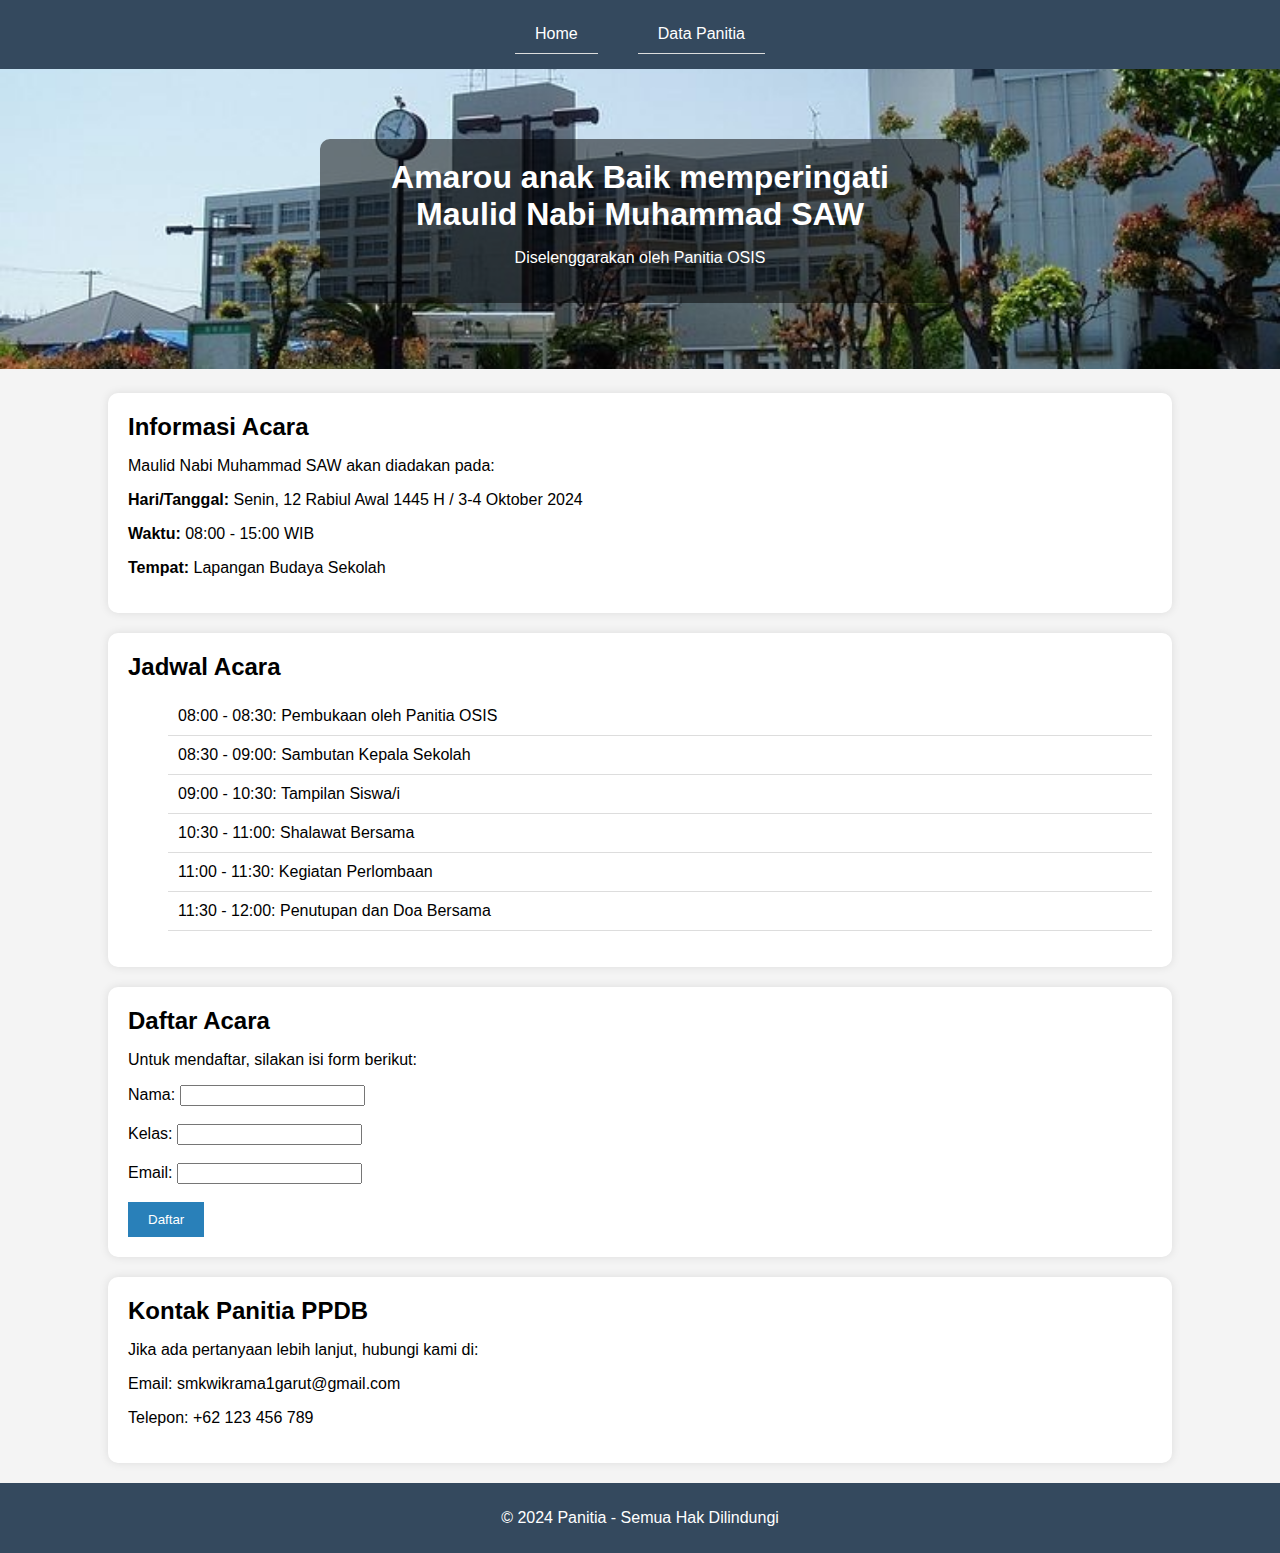
<file: index.html>
<!DOCTYPE html>
<html lang="id">
<head>
    <meta charset="UTF-8">
    <meta name="viewport" content="width=device-width, initial-scale=1.0">
    <title>Maulid Nabi Sekolah</title>
    <link rel="stylesheet" href="style.css">
</head>
<body>
    <!-- Navigation Bar -->
<nav id="navbar">
    <ul>
        <li><a href="index.html">Home</a></li> <!-- Link ke halaman utama -->
        <li><a href="datapanitia.html">Data Panitia</a></li> <!-- Link ke halaman Data Panitia -->
    </ul>
</nav>


    <!-- Header Section -->
    <header>
        <img src="asset/img/asset5.jpg" alt="Gambar Sekolah" class="header-img">
        <div class="header-content">
            <h1>Amarou anak Baik memperingati Maulid Nabi Muhammad SAW</h1>
            <p>Diselenggarakan oleh Panitia OSIS</p>
        </div>
    </header>

    <!-- Main Event Section -->
    <section id="main-event">
        <h2>Informasi Acara</h2>
        <p>Maulid Nabi Muhammad SAW akan diadakan pada:</p>
        <p><strong>Hari/Tanggal:</strong> Senin, 12 Rabiul Awal 1445 H / 3-4 Oktober 2024</p>
        <p><strong>Waktu:</strong> 08:00 - 15:00 WIB</p>
        <p><strong>Tempat:</strong> Lapangan Budaya Sekolah</p>
    </section>

    <!-- Schedule Section -->
    <section id="schedule">
        <h2>Jadwal Acara</h2>
        <ul>
            <li>08:00 - 08:30: Pembukaan oleh Panitia OSIS</li>
            <li>08:30 - 09:00: Sambutan Kepala Sekolah</li>
            <li>09:00 - 10:30: Tampilan Siswa/i</li>
            <li>10:30 - 11:00: Shalawat Bersama</li>
            <li>11:00 - 11:30: Kegiatan Perlombaan</li>
            <li>11:30 - 12:00: Penutupan dan Doa Bersama</li>
        </ul>
    </section>

    <!-- Registration Section -->
    <section id="registration">
        <h2>Daftar Acara</h2>
        <p>Untuk mendaftar, silakan isi form berikut:</p>
        <form>
            <label for="nama">Nama:</label>
            <input type="text" id="nama" name="nama" required><br><br>
            
            <label for="kelas">Kelas:</label>
            <input type="text" id="kelas" name="kelas" required><br><br>
            
            <label for="email">Email:</label>
            <input type="email" id="email" name="email" required><br><br>
            
            <button type="submit">Daftar</button>
        </form>
    </section>

    <!-- Contact Section -->
    <section id="contact">
        <h2>Kontak Panitia PPDB</h2>
        <p>Jika ada pertanyaan lebih lanjut, hubungi kami di:</p>
        <p>Email: smkwikrama1garut@gmail.com</p>
        <p>Telepon: +62 123 456 789</p>
    </section>

    <!-- Footer Section -->
    <footer>
        <p>&copy; 2024 Panitia - Semua Hak Dilindungi</p>
    </footer>

    <!-- Include JavaScript -->
    <script src="script.js"></script>
</body>
</html>
</file>
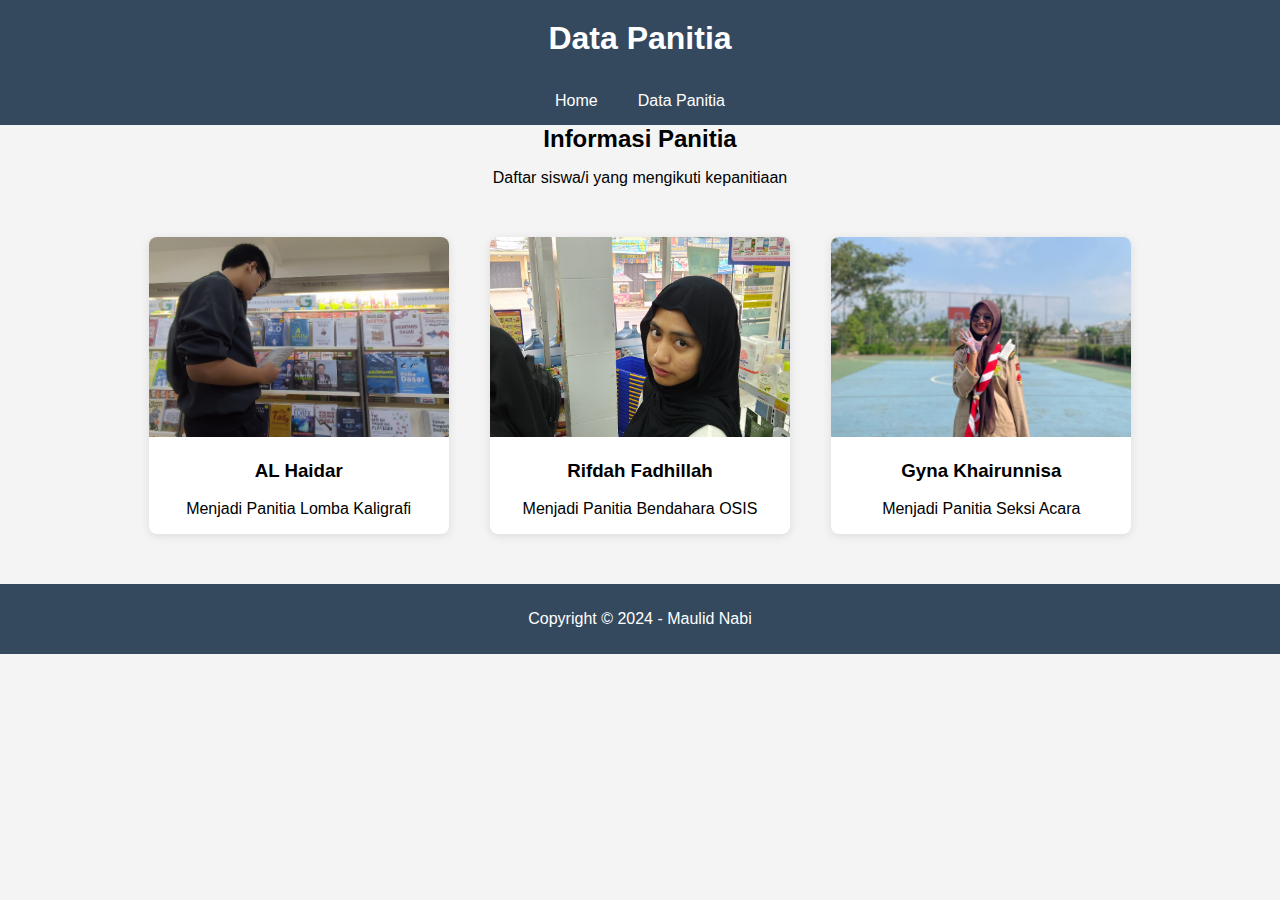
<file: datapanitia.html>
<!DOCTYPE html>
<html lang="en">
<head>
    <meta charset="UTF-8">
    <meta name="viewport" content="width=device-width, initial-scale=1.0">
    <title>Data Panitia</title>
    <style>
        /* Global Styles */
        body {
            font-family: Arial, sans-serif;
            background: #f4f4f4;
            margin: 0;
            padding: 0;
        }

        header {
            position: relative;
            text-align: center;
            color: white;
            background-color: #34495e; /* Tambahkan latar belakang untuk header */
            padding: 20px;
        }

        h1, h2 {
            margin: 0;
        }

        nav {
            background-color: #34495e;
            color: white;
            padding: 15px 0;
            position: sticky;
            top: 0;
            z-index: 1000;
        }

        nav ul {
            list-style-type: none;
            margin: 0;
            padding: 0;
            display: flex;
            justify-content: center;
        }

        nav ul li {
            margin: 0 20px;
        }

        nav ul li a {
            color: white;
            text-decoration: none;
        }

        nav ul li a:hover {
            text-decoration: underline;
        }

        footer {
            text-align: center;
            padding: 10px;
            background: #34495e;
            color: white;
        }

        /* === Styles for Asset Section === */
        #assets {
            display: flex; /* Menggunakan flexbox */
            justify-content: space-around; /* Memberikan jarak di antara aset */
            flex-wrap: wrap; /* Membuat elemen membungkus ke baris baru saat tidak ada ruang */
            margin: 20px auto;
            padding: 20px;
            width: 80%; /* Lebar kontainer */
        }

        .asset {
            background: white;
            border-radius: 8px;
            box-shadow: 0 2px 10px rgba(0, 0, 0, 0.1);
            overflow: hidden; /* Untuk memastikan gambar tidak meluap */
            margin: 10px; /* Jarak antara setiap asset */
            text-align: center; /* Pusatkan teks */
            flex: 1; /* Membuat asset memiliki ukuran yang sama */
            max-width: 300px; /* Maksimum lebar untuk setiap asset */
            transition: transform 0.2s; /* Efek transisi saat hover */
        }

        .asset:hover {
            transform: scale(1.05); /* Perbesar saat hover */
        }

        .asset img {
            width: 100%; /* Gambar memenuhi lebar kontainer */
            height: 200px; /* Tinggi konsisten untuk semua gambar */
            object-fit: cover; /* Memastikan gambar terpotong secara proporsional */
        }

        /* === Centering Paragraphs === */
        section {
            text-align: center; /* Pusatkan teks dalam section */
        }

        /* === Responsive Media Queries === */
        @media (max-width: 768px) {
            #assets {
                flex-direction: column; /* Ubah menjadi kolom pada layar kecil */
                align-items: center; /* Pusatkan item */
            }

            #assets .asset {
                max-width: 90%; /* Lebar maksimum pada layar kecil */
            }
        }

        @media (max-width: 480px) {
            nav ul {
                display: block; /* Ubah tampilan menu menjadi blok */
            }

            nav ul li {
                margin: 5px 0; /* Perkecil margin pada menu */
            }
        }
    </style>
</head>
<body>
    <header>
        <h1>Data Panitia</h1>
    </header>

    <!-- Navigation Bar -->
    <nav id="navbar">
        <ul>
            <li><a href="index.html">Home</a></li>
            <li><a href="datapanitia.html">Data Panitia</a></li>
        </ul>
    </nav>

    <section>
        <h2>Informasi Panitia</h2>
        <p>Daftar siswa/i yang mengikuti kepanitiaan</p>
    </section>

    <!-- Section for Assets -->
    <section id="assets">
        <div class="asset">
            <img src="asset/img/asset1.jpg" alt="Menjadi Panitia Lomba Kaligrafi">
            <h3>AL Haidar</h3>
            <p>Menjadi Panitia Lomba Kaligrafi</p>
        </div>
        <div class="asset">
            <img src="asset/img/asset2.jpg" alt="Rifdah Fadhillah">
            <h3>Rifdah Fadhillah</h3>
            <p>Menjadi Panitia Bendahara OSIS</p>
        </div>
        <div class="asset">
            <img src="asset/img/asset3.jpg" alt="Gyna Khairunnisa">
            <h3>Gyna Khairunnisa</h3>
            <p>Menjadi Panitia Seksi Acara</p>
        </div>
    </section>

    <footer>
        <p>Copyright © 2024 - Maulid Nabi</p>
    </footer>
</body>
</html>
</file>
<file: style.css>
/* Global Styles */
body {
    font-family: Arial, sans-serif;
    background: #f4f4f4;
    margin: 0;
    padding: 0;
}

header {
    position: relative;
    text-align: center;
    color: white;
}

/* Mengubah gaya gambar header */
.header-img {
    width: 100%; /* Pastikan gambar memenuhi lebar */
    height: 300px; /* Tinggi gambar diatur lebih besar */
    object-fit: cover; /* Memastikan gambar terpotong secara proporsional */
    object-position: center; /* Posisikan gambar di tengah */
}

.header-content {
    position: absolute;
    top: 50%;
    left: 50%;
    transform: translate(-50%, -50%);
    background: rgba(0, 0, 0, 0.5); /* Tambahkan latar belakang gelap transparan untuk kontras */
    padding: 20px;
    border-radius: 10px;
}

h1, h2 {
    margin: 0;
}

nav {
    background-color: #34495e;
    color: white;
    padding: 15px 0;
    position: sticky;
    top: 0;
    z-index: 1000;
}

nav ul {
    list-style-type: none;
    margin: 0;
    padding: 0;
    display: flex;
    justify-content: center;
}

nav ul li {
    margin: 0 20px;
}

nav ul li a {
    color: white;
    text-decoration: none;
    padding: 5px 10px; /* Tambahkan padding untuk area klik lebih luas */
    transition: background-color 0.3s, color 0.3s; /* Transisi untuk efek hover */
}

nav ul li a:hover {
    background-color: #2980b9; /* Warna latar belakang saat hover */
    color: white; /* Warna teks saat hover */
    border-radius: 5px; /* Tambahkan border radius untuk efek melingkar */
}

#main-event, #schedule, #registration, #contact {
    background: white;
    margin: 20px auto;
    padding: 20px;
    width: 80%;
    border-radius: 10px;
    box-shadow: 0px 0px 10px rgba(0,0,0,0.1);
}

ul {
    list-style-type: none;
}

li {
    padding: 10px;
    border-bottom: 1px solid #ddd;
}

footer {
    text-align: center;
    padding: 10px;
    background: #34495e;
    color: white;
}

button {
    padding: 10px 20px;
    background-color: #2980b9;
    color: white;
    border: none;
    cursor: pointer;
}

button:hover {
    background-color: #3498db;
}

/* === Responsive Media Queries === */
@media (max-width: 1024px) {
    nav ul {
        display: block; /* Ubah ke tampilan vertikal */
        text-align: center;
    }

    nav ul li {
        margin: 10px 0; /* Atur margin untuk menu */
    }
}

@media (max-width: 768px) {
    .header-img {
        height: 250px; /* Sesuaikan tinggi gambar untuk tablet */
    }

    #main-event, #schedule, #registration, #contact {
        width: 90%; /* Perbesar lebar kontainer pada tablet */
    }

    .header-content {
        padding: 15px; /* Perkecil padding konten header */
    }
}

@media (max-width: 480px) {
    .header-img {
        height: 200px; /* Sesuaikan tinggi gambar untuk mobile */
    }

    nav ul {
        display: block; /* Ubah tampilan menu menjadi blok */
    }

    nav ul li {
        margin: 5px 0; /* Perkecil margin pada menu */
    }

    .header-content h1 {
        font-size: 20px; /* Sesuaikan ukuran font judul */
    }

    .header-content h2 {
        font-size: 16px; /* Sesuaikan ukuran font subjudul */
    }

    #main-event, #schedule, #registration, #contact {
        width: 95%; /* Perbesar lebar kontainer pada layar kecil */
    }

    button {
        width: 100%; /* Buat tombol memenuhi lebar */
        margin-top: 10px; /* Tambahkan jarak di atas tombol */
    }
}

@media (max-width: 320px) {
    .header-img {
        height: 150px; /* Sesuaikan tinggi gambar untuk layar kecil */
    }

    .header-content h1 {
        font-size: 18px; /* Sesuaikan ukuran font judul */
    }

    .header-content h2 {
        font-size: 14px; /* Sesuaikan ukuran font subjudul */
    }
}

@media (max-width: 280px) {
    .header-img {
        height: 120px; /* Sesuaikan tinggi gambar untuk layar kecil */
    }

    .header-content h1 {
</file>
